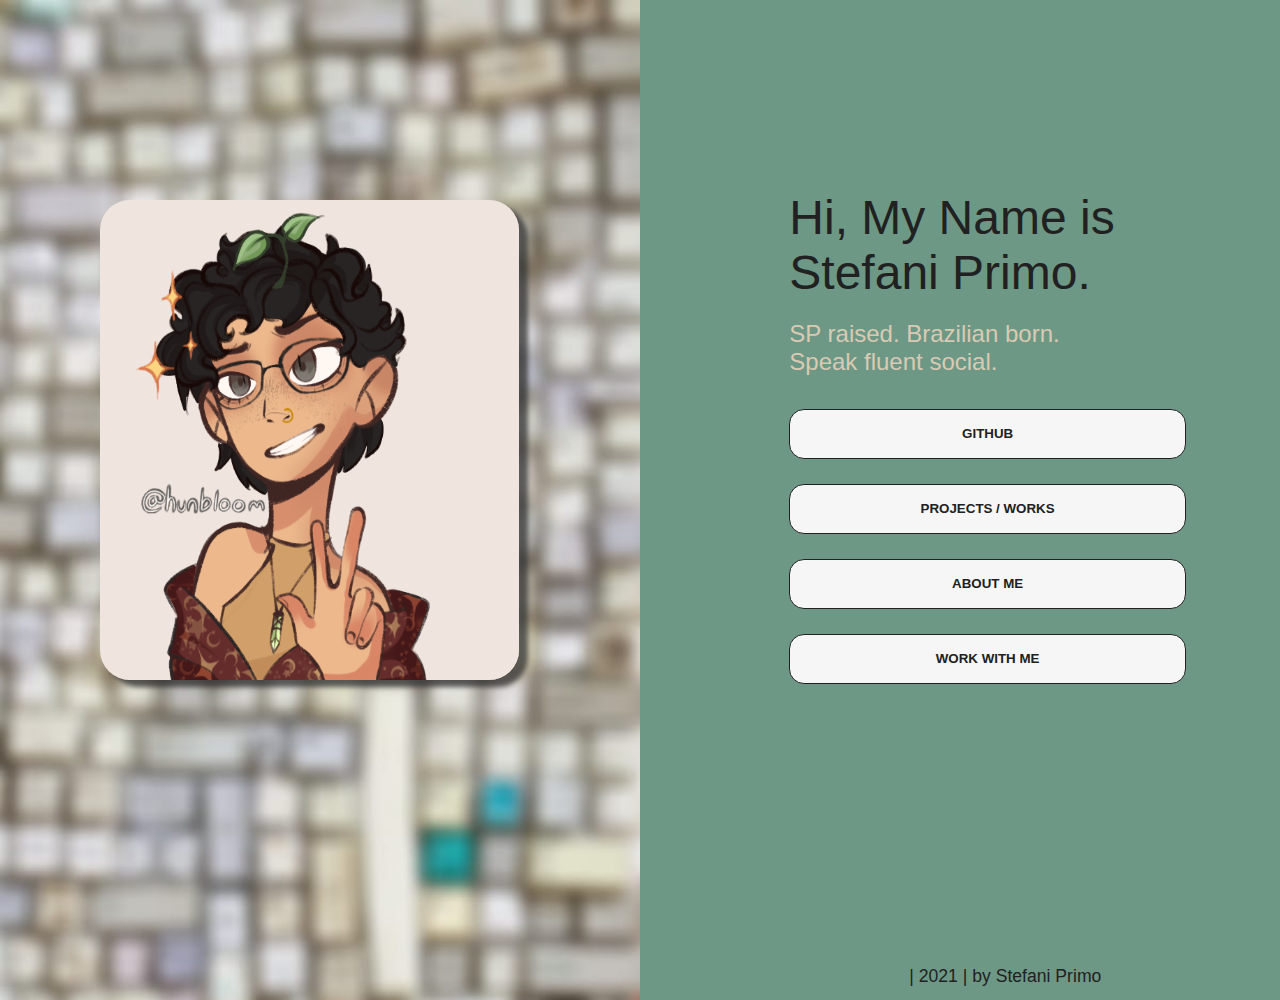
<file: index.html>
<!DOCTYPE html>
<html>
  <head>
    <meta charset="UTF-8"/>
    <title>Omirp Stefani</title>
    <link rel="stylesheet" href="style.css" />
  </head>

  <body>
    <header>
      <a href="https://www.instagram.com/efemer.4/" target="_blank">STEFANI PRIMO | DEVELOPER</a>
      <button href="">HOME</a>    
    </header>

    <section>
      <div class="photo">        
        <img class="background" src="img/keyboard.jpeg"/>              
        <img class="person" src="img/icon22.png" />
      </div>


      <div class="about">            
        <h1>Hi, My Name is Stefani Primo.</h1>
         
        <p>SP raised. Brazilian born.</p>
        <p>  Speak fluent social.</p>
        <div class="buttons">
          <button> 
            <a href="https://github.com/O-Stefani" target="_blank">GITHUB</a>
          </button>
          <button> 
            <a href="file:///C:/Users/stefa/OneDrive/Documents/portfolio/portfolio.html"target="_blank">PROJECTS / WORKS</a>
          </button>
          <button> 
            <a href="file:///C:/Users/stefa/OneDrive/Documents/portfolio/about.html"target="_blank">ABOUT ME</a>
          </button>
          <button> 
            <a href=""target="_blank">WORK WITH ME</a>
          </button>
        </div>
        <footer>
          <p class="footer">| 2021 | by Stefani Primo</p>
        </footer>
      </div>
    </section>
  </body>
</html>
</file>
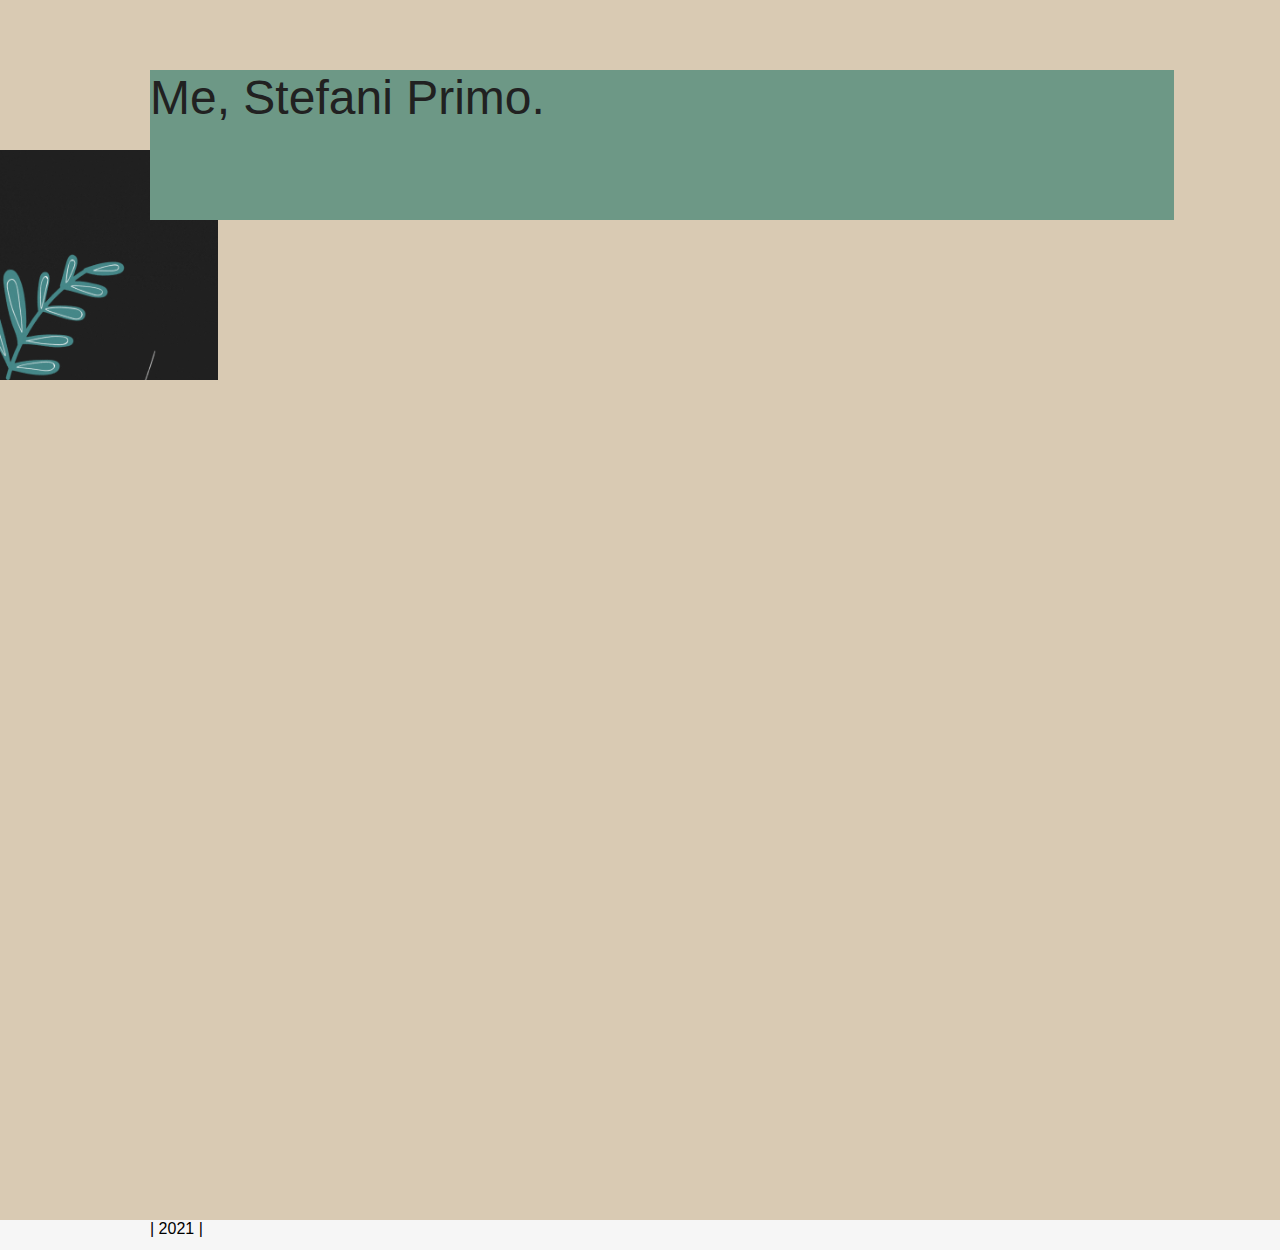
<file: about.html>
<!DOCTYPE html>
<html>
  <head>
    <meta charset="UTF-8"/>
    <title>Omirp Stefani | About </title>
    <link rel="stylesheet" href="abostyle.css"/>
  </head>

  <body>
    <figure>
      <img src="img/flor.gif"/>
    </figure>

    <header>
      <h1>Me, Stefani Primo. </h1>
    </header>











    <footer>
      <p>| 2021 |</p>
    </footer>


  </body>








</html>
</file>
<file: style.css>
:root{
--black: #212121;
--green: #6D9886;
--beige: #D9CAB3;
--white: #F6F6F6;
}


/* FONTS */

@import url('https://fonts.googleapis.com/css2?family=Zen+Kaku-+Gothic+New:wght@300&display=swap');

/* HARD RESET */

* {
  margin: 0px;
  padding: 0px;
  border: none;
  box-sizing: border-box;
  font-family: 'Zen Kaku Gothic New', sans-serif;
}


/* STYLE */

body {
  background-color: var(--green);
}

section{
  display: flex;
  justify-content: space-between;
  position: relative;
}

.photo .background{
  width: 50%;
  height: 1000px;
  position: absolute;
}

header{
  width: 100%;
  height: 65px;
  background: transparent;
  display: flex;
  justify-content: space-between;
  margin-right: 60px;
  margin-left: 60px;
  position: absolute;
}

header a {
  text-decoration: none;
  color: var(--black);
  font-size: 0.8rem;
  position: absolute;
  object-fit: cover;
  line-height: 30px;
}

header button {
  text-decoration: none;
  color: var(--black);
  font-size: 0.8rem;
  position: absolute;
  line-height: 30px;
  object-fit: cover;
  background-color: unset;
}

.photo .person {
  position: relative;
  width: 105%;
  height: 480px;
  margin-top: 200px;
  margin-left: 100px;
  border-radius: 30px;
  -webkit-box-shadow: 9px 7px 5px rgba(50, 50, 50, 0.77);
	-moz-box-shadow: 9px 7px 5px rgba(50, 50, 50, 0.77);
	box-shadow: 9px 7px 5px rgba(50, 50, 50, 0.77);
}


.about {
  display: flex;
  flex-direction: column;
  justify-content: center;
  margin-left: 390px;
  margin-top: 190px;
  margin-right: 50px;
}

.about h1 {
  color: var(--black);
  font-weight: lighter;
  font-size: 3rem;
  flex-wrap: wrap;
  margin-bottom: 20px;
}

.about p {
  color: var(--beige);
  font-size: 1.5rem;
  font-weight:lighter;
  flex-wrap: wrap;
  margin-top: 0px;
  margin-bottom: 0px;
}

.buttons {
  margin-top: 20px;
  display: flex;
  flex-direction: column;
  justify-content: space-around;
  width: 100%;
  height: 300px;
  border-radius: 20px;
}

.buttons button {
  background-color: var(--white);
  border-radius: 15px;
  border-style: solid;
  border-width: thin;
  border-color: var(--black);
  width: 90%;
  height: 50px;

}

.buttons a {
  text-decoration:none;
  color: var(--black);
  font-weight:700;
}

footer{
  width: 100%;
  height: 25px; 
  margin-top: 270px;
}

footer .footer {
  font-size: 1.1rem;
  color: var(--black);
  margin-left: 120px;
}
</file>
<file: abostyle.css>
:root{
  --black: #212121;
  --green: #6D9886;
  --beige: #D9CAB3;
  --white: #F6F6F6;
  }
  
  
  /* FONTS */
  
  @import url('https://fonts.googleapis.com/css2?family=Zen+Kaku-+Gothic+New:wght@300&display=swap');
  
  /* HARD RESET */
  
  * {
    margin: 0px;
    padding: 0px;
    border: none;
    box-sizing: border-box;
    font-family: 'Zen Kaku Gothic New', sans-serif;
  }
  
  
  /* STYLE */
  
  body {
    background-color: var(--beige);
  }

  figure img {
    width: 17%;
    height: 230px;
    margin-top: 80px;
    position: absolute;
  }

  header {
    background-color: var(--green);
    width: 80%;
    height: 150px;
    margin-top: 70px;
    margin-left: 150px;
    position: relative;
  }

  h1 {
    color: var(--black);
    font-size: 3rem;
    font-weight: lighter;
  }

  footer {
    width: 100%;
    height: 30px;
    background-color: var(--white);
  }

  footer p {
    margin-left: 150px;
    margin-top: 1000px
  }
</file>
